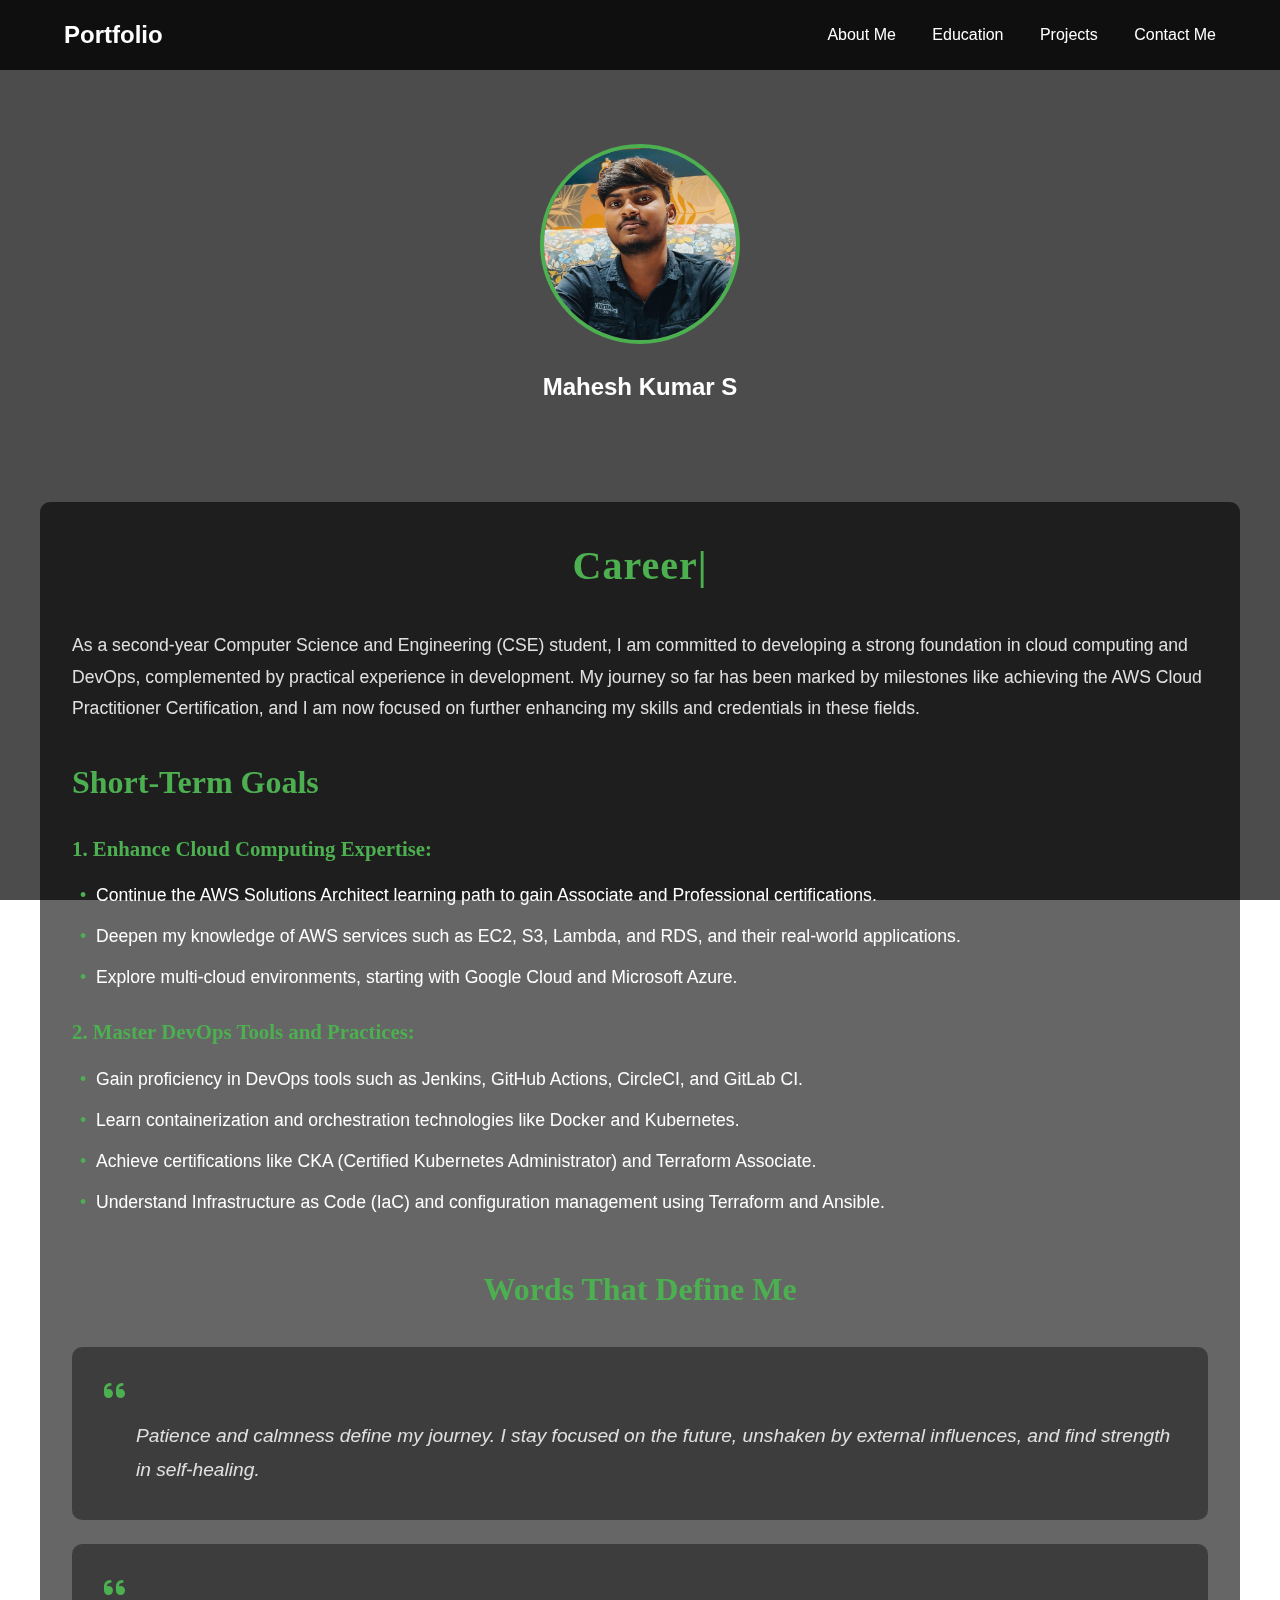
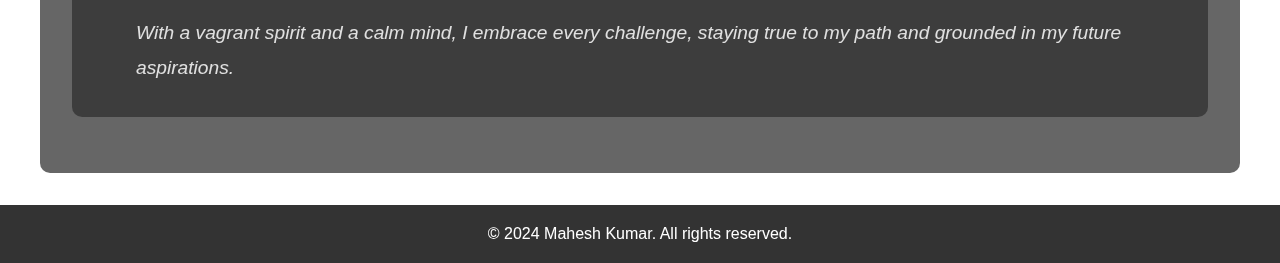
<file: index.html>
<!DOCTYPE html>
<html lang="en">
<head>
    <meta charset="UTF-8">
    <meta name="viewport" content="width=device-width, initial-scale=1.0">
    <title>Mahesh Kumar - Portfolio</title>
    <link rel="stylesheet" href="styles.css">
    <link rel="stylesheet" href="https://cdnjs.cloudflare.com/ajax/libs/font-awesome/6.0.0/css/all.min.css">
</head>
<body>
    <header>
        <div class="logo">Portfolio</div>
        <nav>
            <a href="index.html">About Me</a>
            <a href="education.html">Education</a>
            <a href="projects.html">Projects</a>
            <a href="contact.html">Contact Me</a>
        </nav>
    </header>

    <main>
        <section class="hero">
            <div class="profile-container">
                <img src="Mahesh.jpg" alt="Profile Picture" class="profile-pic">
                <h2>Mahesh Kumar S</h2>
            </div>
        </section>

        <section class="about-me hidden-content">
            <h2 class="section-title typing">Career Aspirations and Goals</h2>
            <div class="introduction typing-text">
                <p>As a second-year Computer Science and Engineering (CSE) student, I am committed to developing a strong foundation in cloud computing and DevOps, complemented by practical experience in development. My journey so far has been marked by milestones like achieving the AWS Cloud Practitioner Certification, and I am now focused on further enhancing my skills and credentials in these fields.</p>
            </div>

            <div class="goals typing-text">
                <h3 class="goals-title">Short-Term Goals</h3>
                <div class="goal-section">
                    <h4>1. Enhance Cloud Computing Expertise:</h4>
                    <ul class="animated-list">
                        <li>Continue the AWS Solutions Architect learning path to gain Associate and Professional certifications.</li>
                        <li>Deepen my knowledge of AWS services such as EC2, S3, Lambda, and RDS, and their real-world applications.</li>
                        <li>Explore multi-cloud environments, starting with Google Cloud and Microsoft Azure.</li>
                    </ul>
                </div>

                <div class="goal-section">
                    <h4>2. Master DevOps Tools and Practices:</h4>
                    <ul class="animated-list">
                        <li>Gain proficiency in DevOps tools such as Jenkins, GitHub Actions, CircleCI, and GitLab CI.</li>
                        <li>Learn containerization and orchestration technologies like Docker and Kubernetes.</li>
                        <li>Achieve certifications like CKA (Certified Kubernetes Administrator) and Terraform Associate.</li>
                        <li>Understand Infrastructure as Code (IaC) and configuration management using Terraform and Ansible.</li>
                    </ul>
                </div>
            </div>

            <div class="quotes typing-text">
                <h2 class="quotes-title">Words That Define Me</h2>
                <div class="quote">
                    <i class="fas fa-quote-left"></i>
                    <p>Patience and calmness define my journey. I stay focused on the future, unshaken by external influences, and find strength in self-healing.</p>
                </div>
                <div class="quote">
                    <i class="fas fa-quote-left"></i>
                    <p>With a vagrant spirit and a calm mind, I embrace every challenge, staying true to my path and grounded in my future aspirations.</p>
                </div>
            </div>
        </section>
    </main>

    <footer>
        <p>&copy; 2024 Mahesh Kumar. All rights reserved.</p>
    </footer>
    <script src="script.js"></script>
</body>
</html>
</file>
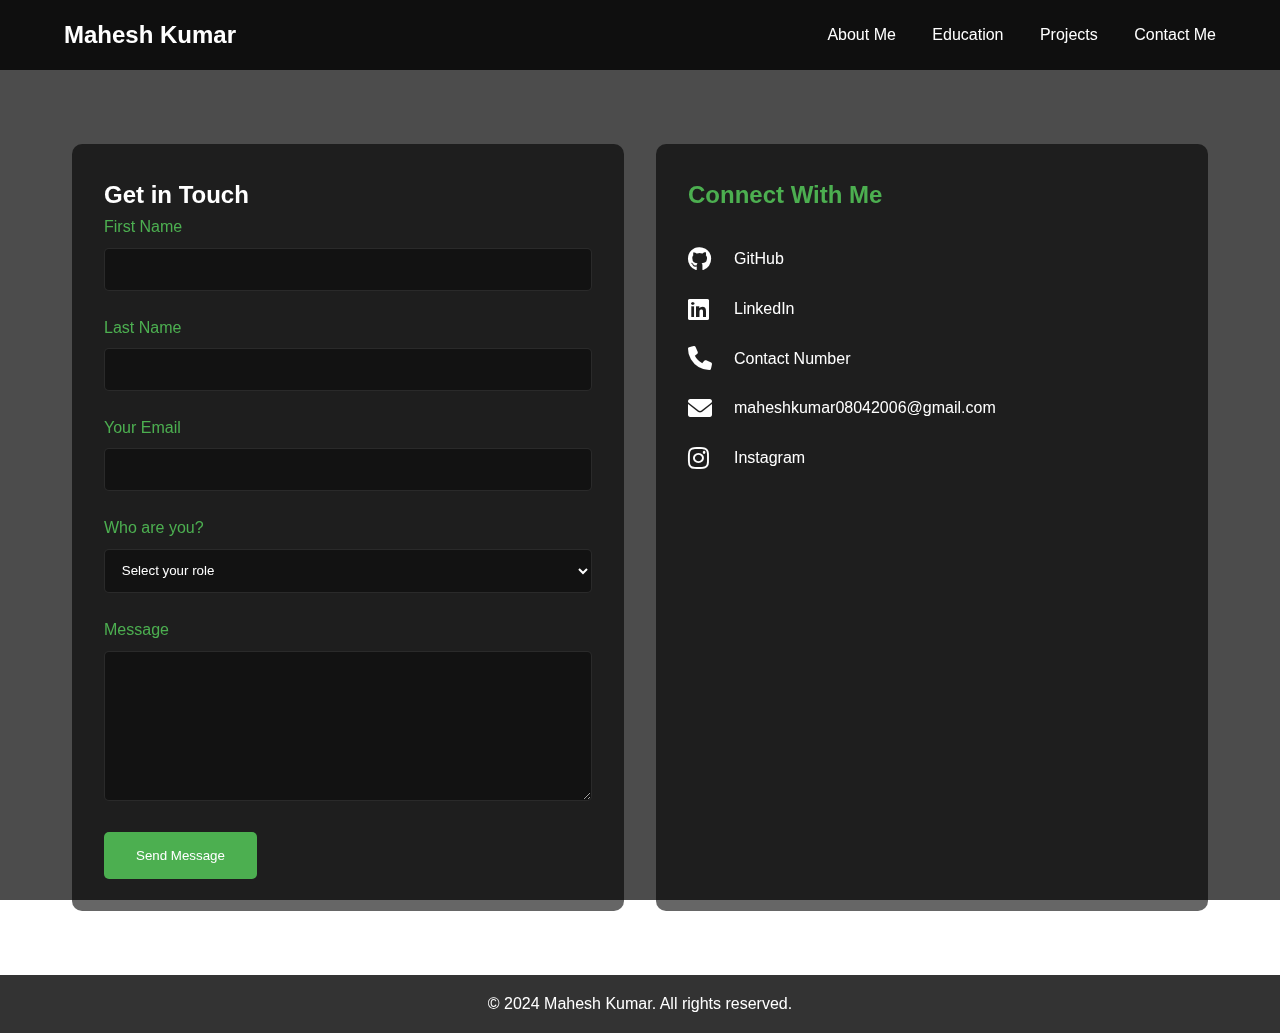
<file: contact.html>
<!DOCTYPE html>
<html lang="en">
<head>
    <meta charset="UTF-8">
    <meta name="viewport" content="width=device-width, initial-scale=1.0">
    <title>Contact - Mahesh Kumar</title>
    <link rel="stylesheet" href="styles.css">
    <link rel="stylesheet" href="https://cdnjs.cloudflare.com/ajax/libs/font-awesome/6.0.0/css/all.min.css">
    <style>
        .contact-container {
            max-width: 1200px;
            margin: 2rem auto;
            padding: 2rem;
            display: grid;
            grid-template-columns: 1fr 1fr;
            gap: 2rem;
        }

        .contact-form {
            background: rgba(0, 0, 0, 0.6);
            padding: 2rem;
            border-radius: 10px;
        }

        .form-group {
            margin-bottom: 1.5rem;
        }

        .form-group label {
            display: block;
            margin-bottom: 0.5rem;
            color: #4CAF50;
        }

        .form-group input,
        .form-group select,
        .form-group textarea {
            width: 100%;
            padding: 0.8rem;
            border: 1px solid rgba(255, 255, 255, 0.1);
            background: rgba(0, 0, 0, 0.4);
            color: white;
            border-radius: 5px;
        }

        .form-group textarea {
            height: 150px;
            resize: vertical;
        }

        .submit-btn {
            background: #4CAF50;
            color: white;
            padding: 1rem 2rem;
            border: none;
            border-radius: 5px;
            cursor: pointer;
            transition: background 0.3s;
        }

        .submit-btn:hover {
            background: #45a049;
        }

        .social-links {
            background: rgba(0, 0, 0, 0.6);
            padding: 2rem;
            border-radius: 10px;
        }

        .social-links h2 {
            margin-bottom: 2rem;
            color: #4CAF50;
        }

        .social-list {
            list-style: none;
            padding: 0;
        }

        .social-list li {
            margin-bottom: 1.5rem;
        }

        .social-list a {
            color: white;
            text-decoration: none;
            display: flex;
            align-items: center;
            gap: 1rem;
            transition: color 0.3s;
        }

        .social-list a:hover {
            color: #4CAF50;
        }

        .social-list i {
            font-size: 1.5rem;
            width: 30px;
        }
    </style>
</head>
<body>
    <header>
        <div class="logo">Mahesh Kumar</div>
        <nav>
            <a href="index.html">About Me</a>
            <a href="education.html">Education</a>
            <a href="projects.html">Projects</a>
            <a href="contact.html">Contact Me</a>
        </nav>
    </header>

    <main>
        <div class="contact-container">
            <div class="contact-form">
                <h2>Get in Touch</h2>
                <form action="mailto:maheshkumar08042006@gmail.com" method="POST" enctype="text/plain">
                    <div class="form-group">
                        <label for="firstName">First Name</label>
                        <input type="text" id="firstName" name="firstName" required>
                    </div>

                    <div class="form-group">
                        <label for="lastName">Last Name</label>
                        <input type="text" id="lastName" name="lastName" required>
                    </div>

                    <div class="form-group">
                        <label for="email">Your Email</label>
                        <input type="email" id="email" name="email" required>
                    </div>

                    <div class="form-group">
                        <label for="role">Who are you?</label>
                        <select id="role" name="role" required>
                            <option value="">Select your role</option>
                            <option value="student">Student</option>
                            <option value="recruiter">Recruiter</option>
                            <option value="colleague">Colleague</option>
                            <option value="other">Other</option>
                        </select>
                    </div>

                    <div class="form-group">
                        <label for="message">Message</label>
                        <textarea id="message" name="message" required></textarea>
                    </div>

                    <button type="submit" class="submit-btn">Send Message</button>
                </form>
            </div>

            <div class="social-links">
                <h2>Connect With Me</h2>
                <ul class="social-list">
                    <li>
                        <a href="https://github.com/smahesh-kumarr" target="_blank">
                            <i class="fab fa-github"></i>
                            GitHub
                        </a>
                    </li>
                    <li>
                        <a href="https://www.linkedin.com/in/mahesh-kumar-s-679308291/" target="_blank">
                            <i class="fab fa-linkedin"></i>
                            LinkedIn
                        </a>
                    </li>
                    <li>
                        <a href="+91 9025447519">
                            <i class="fas fa-phone"></i>
                            Contact Number
                        </a>
                    </li>
                    <li>
                        <a href="mailto:maheshkumar08042006@gmail.com">
                            <i class="fas fa-envelope"></i>
                            maheshkumar08042006@gmail.com
                        </a>
                    </li>
                    <li>
                        <a href="https://www.instagram.com/kumar____036?igsh=MWwxbWpkeDI2M2IwYQ==" target="_blank">
                            <i class="fab fa-instagram"></i>
                            Instagram
                        </a>
                    </li>
                </ul>
            </div>
        </div>
    </main>

    <footer>
        <p>&copy; 2024 Mahesh Kumar. All rights reserved.</p>
    </footer>
</body>
</html>
</file>
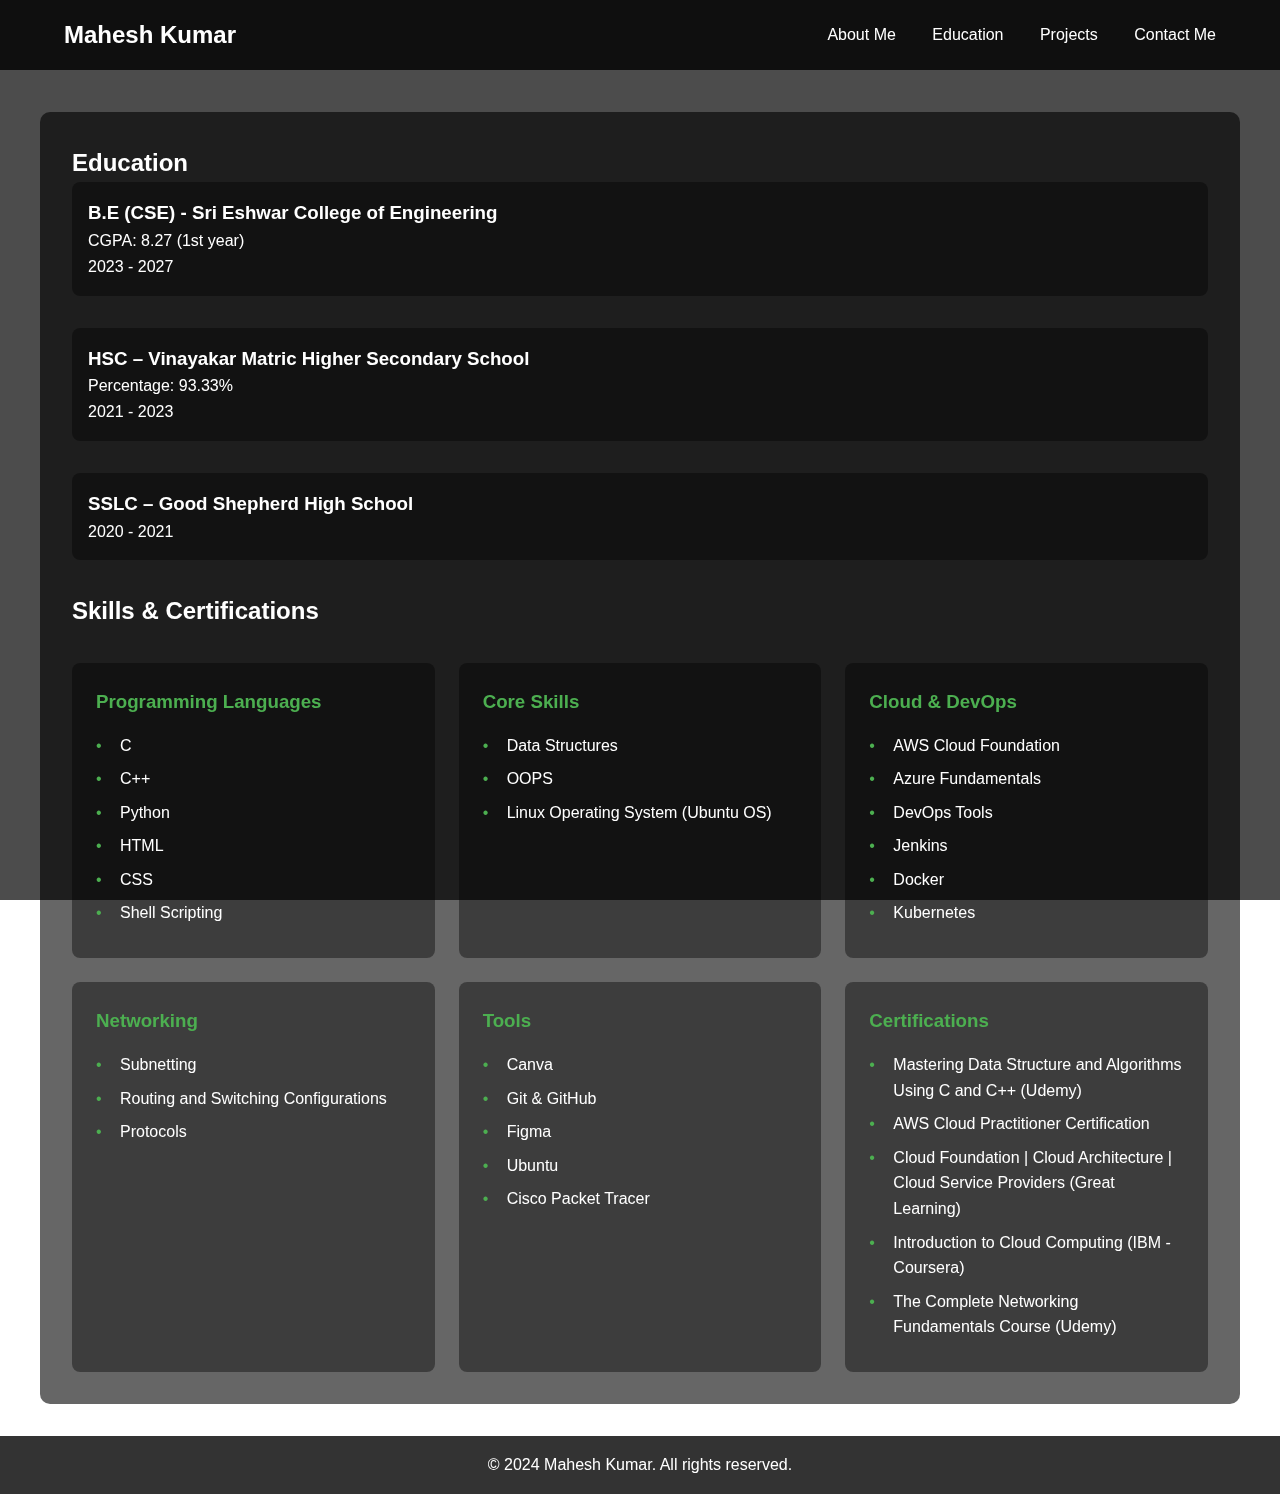
<file: education.html>
<!DOCTYPE html>
<html lang="en">
<head>
    <meta charset="UTF-8">
    <meta name="viewport" content="width=device-width, initial-scale=1.0">
    <title>Education - Mahesh Kumar</title>
    <link rel="stylesheet" href="styles.css">
    <link rel="stylesheet" href="https://cdnjs.cloudflare.com/ajax/libs/font-awesome/6.0.0/css/all.min.css">
    <style>
        .education-section {
            max-width: 1200px;
            margin: 2rem auto;
            padding: 2rem;
            background: rgba(0, 0, 0, 0.6);
            border-radius: 10px;
        }

        .education-item {
            margin-bottom: 2rem;
            padding: 1rem;
            background: rgba(0, 0, 0, 0.4);
            border-radius: 8px;
        }

        .skills-section {
            display: grid;
            grid-template-columns: repeat(auto-fit, minmax(300px, 1fr));
            gap: 1.5rem;
            margin-top: 2rem;
        }

        .skill-category {
            background: rgba(0, 0, 0, 0.4);
            padding: 1.5rem;
            border-radius: 8px;
        }

        .skill-category h3 {
            color: #4CAF50;
            margin-bottom: 1rem;
        }

        .skill-list {
            list-style: none;
        }

        .skill-list li {
            margin-bottom: 0.5rem;
            padding-left: 1.5rem;
            position: relative;
        }

        .skill-list li::before {
            content: "•";
            color: #4CAF50;
            position: absolute;
            left: 0;
        }
    </style>
</head>
<body>
    <header>
        <div class="logo">Mahesh Kumar</div>
        <nav>
            <a href="index.html">About Me</a>
            <a href="education.html">Education</a>
            <a href="projects.html">Projects</a>
            <a href="contact.html">Contact Me</a>
        </nav>
    </header>

    <main>
        <section class="education-section">
            <h2>Education</h2>
            
            <div class="education-item">
                <h3>B.E (CSE) - Sri Eshwar College of Engineering</h3>
                <p>CGPA: 8.27 (1st year)</p>
                <p>2023 - 2027</p>
            </div>

            <div class="education-item">
                <h3>HSC – Vinayakar Matric Higher Secondary School</h3>
                <p>Percentage: 93.33%</p>
                <p>2021 - 2023</p>
            </div>

            <div class="education-item">
                <h3>SSLC – Good Shepherd High School</h3>
                <p>2020 - 2021</p>
            </div>

            <h2>Skills & Certifications</h2>
            <div class="skills-section">
                <div class="skill-category">
                    <h3>Programming Languages</h3>
                    <ul class="skill-list">
                        <li>C</li>
                        <li>C++</li>
                        <li>Python</li>
                        <li>HTML</li>
                        <li>CSS</li>
                        <li>Shell Scripting</li>
                    </ul>
                </div>

                <div class="skill-category">
                    <h3>Core Skills</h3>
                    <ul class="skill-list">
                        <li>Data Structures</li>
                        <li>OOPS</li>
                        <li>Linux Operating System (Ubuntu OS)</li>
                    </ul>
                </div>

                <div class="skill-category">
                    <h3>Cloud & DevOps</h3>
                    <ul class="skill-list">
                        <li>AWS Cloud Foundation</li>
                        <li>Azure Fundamentals</li>
                        <li>DevOps Tools</li>
                        <li>Jenkins</li>
                        <li>Docker</li>
                        <li>Kubernetes</li>
                    </ul>
                </div>

                <div class="skill-category">
                    <h3>Networking</h3>
                    <ul class="skill-list">
                        <li>Subnetting</li>
                        <li>Routing and Switching Configurations</li>
                        <li>Protocols</li>
                    </ul>
                </div>

                <div class="skill-category">
                    <h3>Tools</h3>
                    <ul class="skill-list">
                        <li>Canva</li>
                        <li>Git & GitHub</li>
                        <li>Figma</li>
                        <li>Ubuntu</li>
                        <li>Cisco Packet Tracer</li>
                    </ul>
                </div>

                <div class="skill-category">
                    <h3>Certifications</h3>
                    <ul class="skill-list">
                        <li>Mastering Data Structure and Algorithms Using C and C++ (Udemy)</li>
                        <li>AWS Cloud Practitioner Certification</li>
                        <li>Cloud Foundation | Cloud Architecture | Cloud Service Providers (Great Learning)</li>
                        <li>Introduction to Cloud Computing (IBM - Coursera)</li>
                        <li>The Complete Networking Fundamentals Course (Udemy)</li>
                    </ul>
                </div>
            </div>
        </section>
    </main>

    <footer>
        <p>&copy; 2024 Mahesh Kumar. All rights reserved.</p>
    </footer>
</body>
</html>
</file>
<file: styles.css>
* {
    margin: 0;
    padding: 0;
    box-sizing: border-box;
}

body {
    font-family: 'Segoe UI', Tahoma, Geneva, Verdana, sans-serif;
    line-height: 1.6;
    background: url('https://images.unsplash.com/photo-1451187580459-43490279c0fa?q=80&w=2072&auto=format&fit=crop') no-repeat center center fixed;
    background-size: cover;
    color: #ffffff;
    position: relative;
}

body::before {
    content: '';
    position: fixed;
    top: 0;
    left: 0;
    width: 100%;
    height: 100%;
    background: rgba(0, 0, 0, 0.7);
    z-index: -1;
}

header {
    background: rgba(0, 0, 0, 0.8);
    padding: 1rem 5%;
    position: fixed;
    width: 100%;
    top: 0;
    z-index: 1000;
    display: flex;
    justify-content: space-between;
    align-items: center;
}

.logo {
    font-size: 1.5rem;
    font-weight: bold;
    color: #fff;
}

nav a {
    color: #fff;
    text-decoration: none;
    margin-left: 2rem;
    transition: color 0.3s;
}

nav a:hover {
    color: #4CAF50;
}

main {
    padding-top: 80px;
}

.hero {
    text-align: center;
    padding: 4rem 2rem;
}

.profile-container {
    margin-bottom: 2rem;
}

.profile-pic {
    width: 200px;
    height: 200px;
    border-radius: 50%;
    margin-bottom: 1rem;
    border: 4px solid #4CAF50;
}

.about-me {
    max-width: 1200px;
    margin: 0 auto;
    padding: 2rem;
    background: rgba(0, 0, 0, 0.6);
    border-radius: 10px;
    font-family: 'Segoe UI', Tahoma, Geneva, Verdana, sans-serif;
}

.section-title {
    font-size: 2.5rem;
    color: #4CAF50;
    margin-bottom: 2rem;
    font-family: 'Georgia', serif;
    text-align: center;
    letter-spacing: 1px;
}

.introduction {
    margin-bottom: 2rem;
    font-size: 1.1rem;
    line-height: 1.8;
    color: #e0e0e0;
}

.goals {
    margin: 2rem 0;
}

.goals-title {
    font-size: 2rem;
    color: #4CAF50;
    margin-bottom: 1.5rem;
    font-family: 'Georgia', serif;
}

.goal-section {
    margin: 1.5rem 0;
}

.goal-section h4 {
    color: #4CAF50;
    margin-bottom: 1rem;
    font-size: 1.3rem;
    font-family: 'Georgia', serif;
}

.animated-list {
    list-style-type: none;
    padding-left: 1.5rem;
}

.animated-list li {
    margin-bottom: 0.8rem;
    position: relative;
    transition: all 0.5s ease;
    font-size: 1.1rem;
    line-height: 1.6;
}

.animated-list li::before {
    content: "•";
    color: #4CAF50;
    position: absolute;
    left: -1rem;
}

.quotes {
    margin-top: 3rem;
}

.quotes-title {
    font-size: 2rem;
    color: #4CAF50;
    margin-bottom: 2rem;
    text-align: center;
    font-family: 'Georgia', serif;
}

.quote {
    background: rgba(0, 0, 0, 0.4);
    padding: 2rem;
    border-radius: 10px;
    position: relative;
    margin-bottom: 1.5rem;
}

.quote i {
    color: #4CAF50;
    font-size: 1.5rem;
    margin-bottom: 1rem;
}

.quote p {
    font-size: 1.2rem;
    line-height: 1.8;
    font-style: italic;
    color: #e0e0e0;
    margin-left: 2rem;
}

.hidden-content {
    transition: opacity 1s ease-in-out;
}

.typing::after {
    content: '|';
    animation: blink 1s infinite;
}

@keyframes blink {
    0%, 100% { opacity: 1; }
    50% { opacity: 0; }
}

footer {
    text-align: center;
    padding: 1rem;
    background: rgba(0, 0, 0, 0.8);
    position: relative;
    bottom: 0;
    width: 100%;
    margin-top: 2rem;
}
</file>
